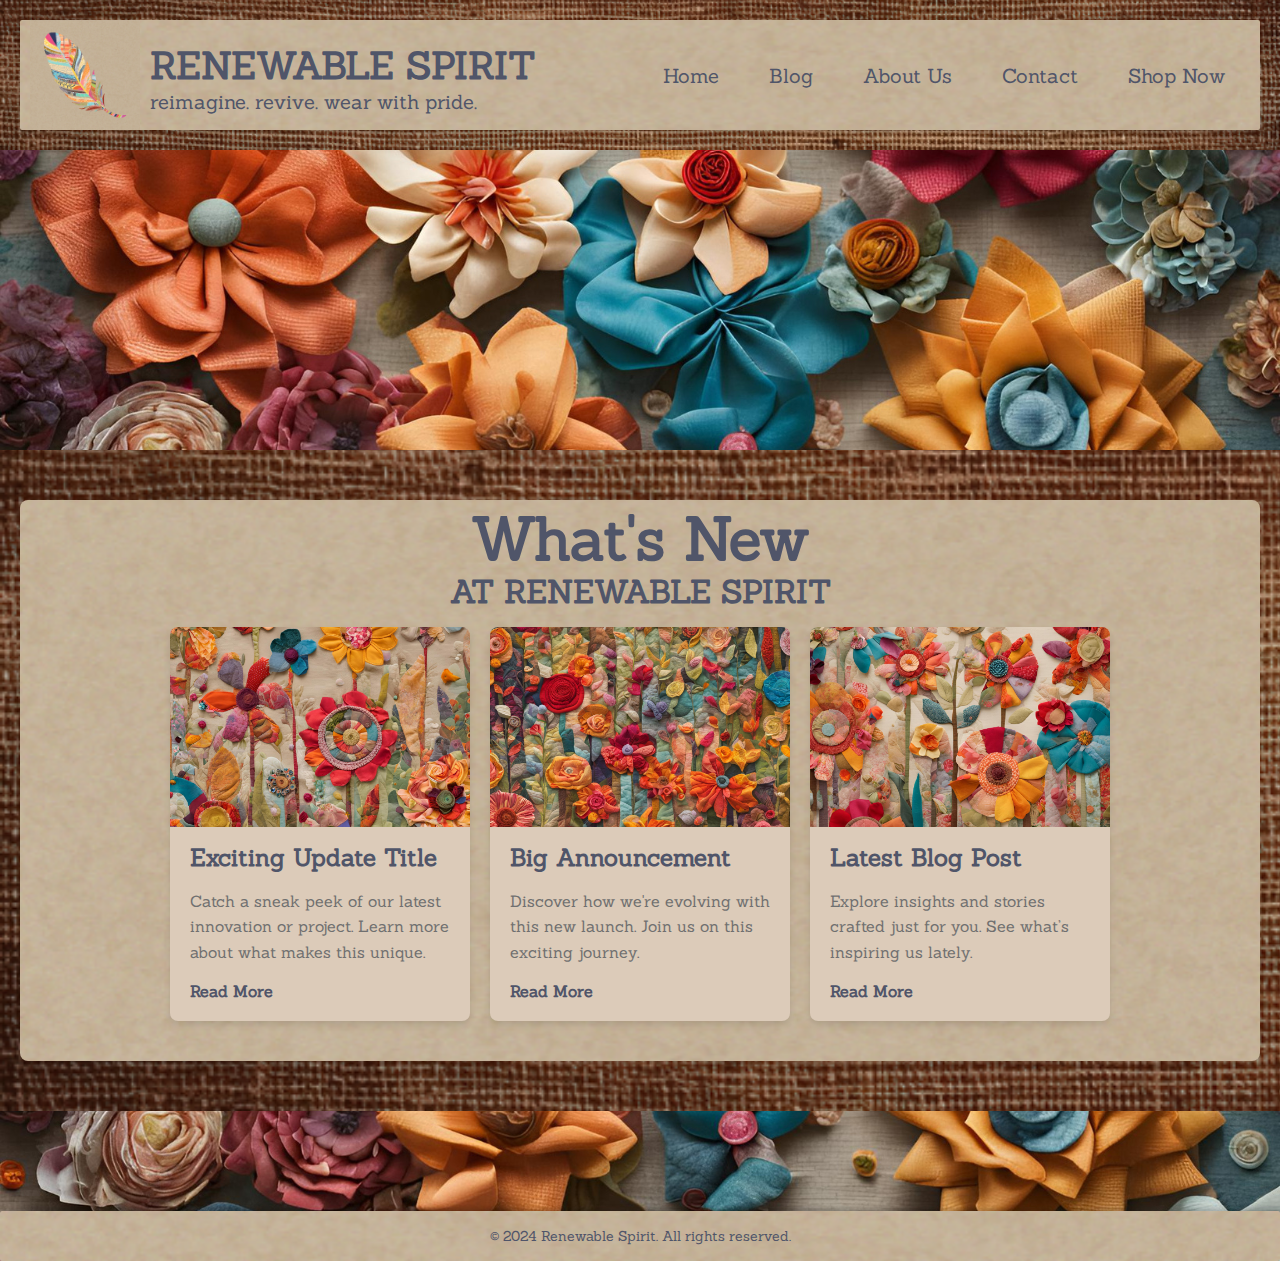
<file: index.html>
<!DOCTYPE html>
<html lang="en">
<head>
    <meta charset="UTF-8">
    <meta name="viewport" content="width=device-width, initial-scale=1.0">
    <title>Renewable Spirit</title>
    <link href="https://fonts.googleapis.com/css2?family=Sanchez&display=swap" rel="stylesheet">
    <link rel="stylesheet" href="assets/css/styles.css">
    <link rel="icon" href="favicon.ico">
</head>
<body>

<header>
    <div class="logo">
        <img src="assets/images/plain_logo.png" alt="Renewable Spirit">
        <div class="logo-text">
            <h1>RENEWABLE SPIRIT</h1>
            <p class="tagline">reimagine. revive. wear with pride.</p>
        </div>
    </div>
    <nav>
        <ul>
            <li><a href="/" class="menu-item">Home</a></li>
            <li><a href="/pages/sprouting.html" class="menu-item">Blog</a></li>
            <li><a href="/pages/sprouting.html" class="menu-item">About Us</a></li>
            <li><a href="/pages/sprouting.html" class="menu-item">Contact</a></li>
            <li><a href="/pages/sprouting.html" class="menu-item">Shop Now</a></li>
        </ul>
    </nav>
</header>

<section class="image-banner">
    <img src="assets/images/flowers_7.png" alt="Scrapy Quilted Flowers Banner">
</section>

<section class="whats-new">
    <h2>What's New</h2>
    <h3>AT RENEWABLE SPIRIT</h3>
    <div class="new-items">
        <div class="new-item">
            <img src="assets/images/flower1.png" alt="New Update 1">
            <div class="item-content">
                <h3>Exciting Update Title</h3>
                <p>Catch a sneak peek of our latest innovation or project. Learn more about what makes this unique.</p>
                <a href="/updates/update1.html">Read More</a>
            </div>
        </div>
        <div class="new-item">
            <img src="assets/images/flower3.png" alt="New Update 2">
            <div class="item-content">
                <h3>Big Announcement</h3>
                <p>Discover how we're evolving with this new launch. Join us on this exciting journey.</p>
                <a href="/updates/update2.html">Read More</a>
            </div>
        </div>
        <div class="new-item">
            <img src="assets/images/flower2.png" alt="New Update 3">
            <div class="item-content">
                <h3>Latest Blog Post</h3>
                <p>Explore insights and stories crafted just for you. See what’s inspiring us lately.</p>
                <a href="/blog/latest.html">Read More</a>
            </div>
        </div>
    </div>
</section>

<footer class="site-footer">
    <div class="footer-bottom">
        &copy; 2024 Renewable Spirit. All rights reserved.
    </div>
</footer>

</body>
</html>
</file>
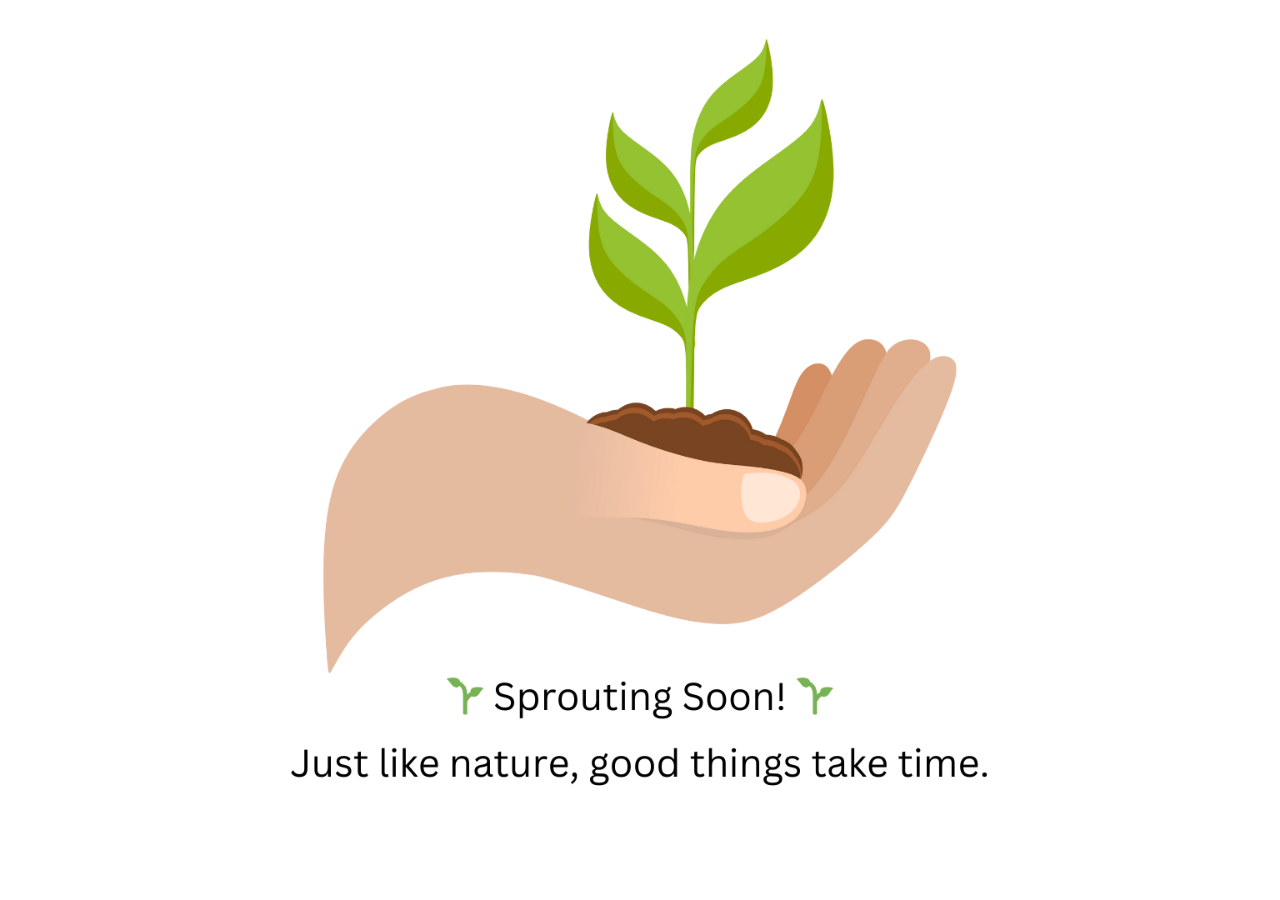
<file: pages/sprouting.html>
<!DOCTYPE html>
<html lang="en">
<head>
    <meta charset="UTF-8">
    <meta name="viewport" content="width=device-width, initial-scale=1.0">
    <title>Renewable Spirit - Coming Soon</title>
    <style>
        body {
            margin: 0;
            padding: 0;
            height: 100vh;
            background: url('../assets/images/Sprouting_Soon.png') no-repeat center center/cover;
        }
    </style>
</head>
<body>
</body>
</html>
</file>
<file: assets/css/styles.css>
/* Basic Header Styling */
header {
    position: relative; /* Ensures the cardboard layer and content are positioned correctly */
    height: 150px; /* Adjust height as needed */
    background-image: url('../images/burlap.png'); /* Burlap background */
    background-size: cover; /* Ensures burlap texture covers the header */
    background-repeat: no-repeat;
    background-position: center; /* Centers the burlap texture */
    display: flex;  /* flexbox for horiozntal alignment */
    justify-content: space-between;  /* space between logo and nav */
    align-items: center;  /* center items vertically */
    padding: 0 30px;  /* padding around header content */
}

/* Cardboard Layer */
header::before {
    content: '';
    position: absolute;
    top: 20px; /* Adjust to control the burlap visibility */
    left: 20px;
    right: 20px;
    bottom: 20px;
    background-image: url('../images/cardboard.png'); /* Cardboard texture */
    background-size: cover;
    background-repeat: no-repeat;
    background-position: center;
    z-index: 0; /* Ensures this layer stays behind the content */
    border-radius: 2px; /* Optional rounded corners for the cardboard */
    box-shadow: 0 2px 5px rgba(0, 0, 0, 0.2); /* Subtle shadow for depth */
}

header .logo {
    display: flex;
    align-items: center;
    z-index: 1;  /* content stays above cardboard */
}

header .logo img {
    height: 110px; /* logo size */
    margin-right: 10px;
}

header .logo-text {
    display: flex;
    flex-direction: column; /* Stack the name and tagline */
    align-items: flex-start; /* Align text to the left */
}

header .logo-text h1 {
    font-family: 'Sanchez', serif;
    font-size: 38px;
    color: #505569; /* Adjust color based on branding */
    margin: 5px 0;  /* add small space above and below name */
}

header .logo .tagline {
    font-family: 'Sanchez', serif;
    font-size: 20px;
    color: #505569; 
    margin: -5px 0 0 0;  /* pulls tagline closer to name */
}

header nav ul {
    display: flex;
    list-style-type: none;
    margin: 0;
    padding: 0;
}

/* Navigation Menu */
header nav {
    z-index: 1;  /* stays above the cardboard */
}

header nav ul li {
    margin: 0 15px;
}

.menu-item {
    text-decoration: none;
    font-family: 'Sanchez', serif; /* Ensures font matches logo and tagline */
    font-size: 20px; /* Font size for consistency */
    color: #505569; /* Matches branding color */
    margin: 0 10px; /* Space between menu items */
    transition: color 0.3s ease; /* Smooth hover effect */
}

.menu-item:hover {
    color: #b8d1c8; /* Hover effect for branding */
}


/* Responsive Design */
@media (max-width: 768px) {
    header {
        flex-direction: column;
        align-items: flex-start;
    }

    header nav ul {
        flex-direction: column;
    }

    header nav ul li {
        margin-bottom: 10px;
    }

    .cta-button {
        margin-top: 10px;
    }
}

/* Image Banner Styling */
.image-banner {
    width: 100%; /* Full-width banner */
    max-height: 300px;  /* limits height of banner */
    overflow: hidden; /* Ensures no scrollbars if the image exceeds its container */
    margin: 0;  /* removes extra spacing around banner */
}

.image-banner img {
    width: 100%; 
    height: auto; 
    display: block; /* Removes default inline spacing around the image */
    object-fit: cover;  /* image fills the banner nicely */
}

body {
    background-image: url('../images/burlap.png'); /* Sets the burlap texture as the page background */
    background-size: cover; /* Ensures the texture covers the entire page */
    background-repeat: repeat; /* Repeats the texture for a natural look */
    margin: 0; /* Removes default browser margin */
}

/* Updated What's New Section Styling */
.whats-new {
    background-image: url('../images/cardboard.png'); /* Cardboard background */
    background-size: cover; /* Ensures the texture covers the area */
    background-repeat: no-repeat; /* Avoids repeating the image */
    background-position: center; /* Centers the cardboard texture */    
    padding: 0px 20px 40px 20px; /* Ensure enough spacing around content */
    margin: 10px auto; /* Center the section and add vertical spacing */
    max-width: 1200px; /* Prevent it from stretching too wide */
    border-radius: 8px; /* Optional: Rounded corners for style */
    box-shadow: 0 4px 10px rgba(0, 0, 0, 0.1); /* Subtle shadow for depth */
    text-align: center;
}

.whats-new h2 {
    font-family: 'Sanchez', serif;
    font-size: 60px;
    color: #505569;
    margin-bottom: 0;
}

.whats-new h3 {
    font-family: 'Sanchez', serif;
    font-size: 32px;
    color: #505569;
    margin-top: -5px;
    margin-bottom: 15px;
}

/* Flexbox for new items */
.new-items {
    display: flex;
    justify-content: center; /* align items in the center */
    flex-wrap: wrap; /* Ensure responsiveness */
    gap: 20px; /* Space between items */
}

/* Individual item styling */
.new-item {
    background-color: #dccbb9;
    border-radius: 8px;
    box-shadow: 0 4px 6px rgba(0, 0, 0, 0.1);
    overflow: hidden;
    width: 300px; /* Adjust as needed for your layout */
    display: flex;
    flex-direction: column;
    text-align: left;
}

/* Image styling */
.new-item img {
    width: 100%;
    height: 200px;
    object-fit: cover;
}

/* Content styling */
.item-content {
    padding: 20px;
}

.item-content h3 {
    font-family: 'Sanchez', serif;
    font-size: 24px;
    color: #505569;
    margin-bottom: 10px;
}

.item-content p {
    font-family: 'Sanchez', serif;
    font-size: 16px;
    color: #707070;
    margin-bottom: 15px;
    line-height: 1.6;
}

/* Link styling */
.item-content a {
    font-family: 'Sanchez', serif;
    font-size: 16px;
    color: #505569;
    text-decoration: none;
    font-weight: bold;
    transition: color 0.3s ease;
}

.item-content a:hover {
    color: #3a6367; /* Hover effect */
}

/* Responsive design */
@media (max-width: 768px) {
    .whats-new {
        padding: 20px; /* Adjust padding for smaller screens */
    }

    .new-items {
        flex-direction: column;
        align-items: center;
    }

    .new-item {
        width: 90%; /* Adjust for smaller screens */
    }
}

/* Footer Base */
.site-footer {
    position: relative;
    height: 150px; /* Adjust the height as needed */
    background-image: url('../images/flowers_7.png'); /* Replace with your banner image path */
    background-size: cover;
    background-repeat: no-repeat;
    background-position: center;
    overflow: hidden;
    margin-top: 50px;
}

/* Cardboard Layer */
.site-footer::before {
    content: '';
    position: absolute;
    height: 50px; /* Adjust height of the cardboard strip */
    left: 0;
    right: 0;
    bottom: 0;
    background-image: url('../images/cardboard.png'); /* Cardboard overlay */
    background-size: cover;
    background-repeat: no-repeat;
    background-position: center;
    border-radius: 2px; /* Optional for rounded edges */
    box-shadow: 0 -2px 5px rgba(0, 0, 0, 0.2); /* Subtle shadow for depth */
    z-index: 1;  /* above background below content */
}

/* Footer Bottom Content */
.footer-bottom {
    position: absolute;
    bottom: 0; /* Aligns with the bottom of the cardboard strip */
    left: 0;
    right: 0;
    height: 50px; /* Matches the height of the cardboard strip */
    display: flex;
    justify-content: center;
    align-items: center; /* Centers text vertically */
    font-family: 'Sanchez', serif; /* Matches the theme */
    font-size: 14px; /* Adjust font size as needed */
    color: #505569; /* Text color matching the theme */
    z-index: 2; /* Ensures this is above the cardboard */
}
</file>
